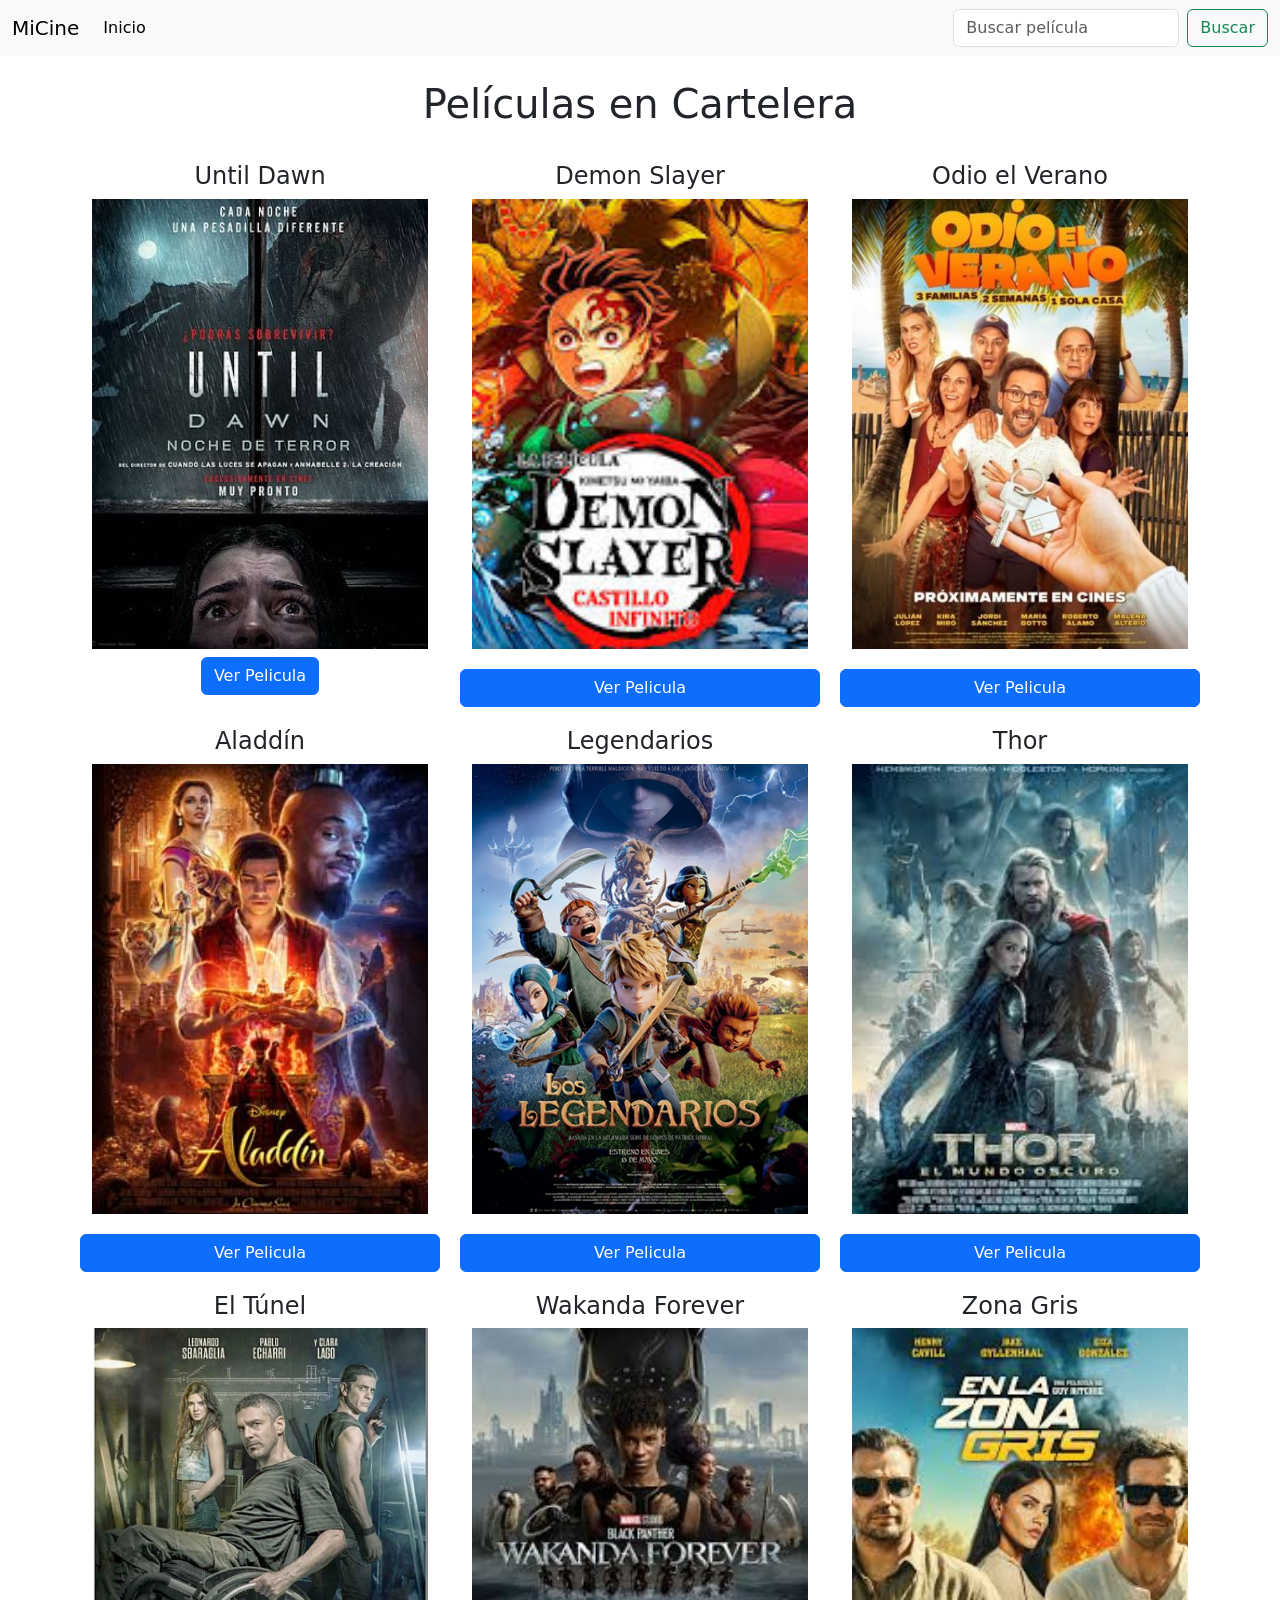
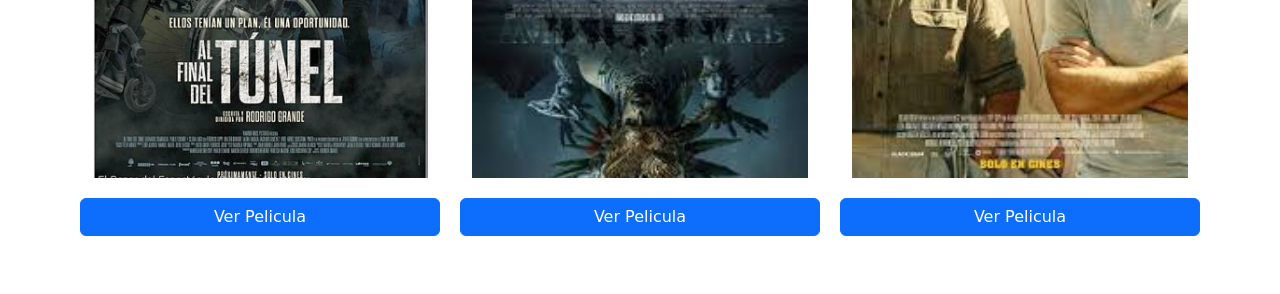
<file: Mi_Proyecto_Peliculas/index.html>
<!DOCTYPE html>
<html lang="es">
<head>
    <meta charset="UTF-8">
    <meta name="viewport" content="width=device-width, initial-scale=1.0">
    <title>Mi Cartelera de Películas</title>
    <link rel="stylesheet" href="style.css">
    <link href="https://cdn.jsdelivr.net/npm/bootstrap@5.3.8/dist/css/bootstrap.min.css" rel="stylesheet" crossorigin="anonymous">
</head>
<body>
    <nav class="navbar navbar-expand-lg bg-body-tertiary">
      <div class="container-fluid">
        <a class="navbar-brand" href="#">MiCine</a>
        <button class="navbar-toggler" type="button" data-bs-toggle="collapse" data-bs-target="#navbarSupportedContent" aria-expanded="false" aria-label="Toggle navigation">
          <span class="navbar-toggler-icon"></span>
        </button>
        <div class="collapse navbar-collapse" id="navbarSupportedContent">
          <ul class="navbar-nav me-auto mb-2 mb-lg-0">
            <li class="nav-item">
              <a class="nav-link active" aria-current="page" href="index.html">Inicio</a>
            </li>
          </ul>
          <form class="d-flex" role="search">
            <input class="form-control me-2" type="search" placeholder="Buscar película">
            <button class="btn btn-outline-success" type="submit">Buscar</button>
          </form>
        </div>
      </div>
    </nav>

    <h1 class="container text-center mt-4 mb-4">Películas en Cartelera</h1>
    
    <div class="container text-center espaciadofilas">
      <div class="row">
        <div class="col">
            <div class="row" style="padding: 10px;">
                <h4>Until Dawn</h4>
                <img src="image/Until.jpg" alt="Until Dawn" class="img-fluid poster-pelicula">
                <a href="resumen/until.html" class="mt-2">
                    <button class="btn btn-primary">Ver Pelicula</button>
                </a>
            </div>
        </div>
        <div class="col">
            <div class="row" style="padding: 10px;">
                <h4>Demon Slayer</h4>
                <img src="image/demon.jfif" alt="Demon Slayer" class="img-fluid poster-pelicula">
            </div>
            <div class="row" style="padding: 10px;">
                <button class="btn btn-primary">Ver Pelicula</button>
            </div>
        </div>
        <div class="col">
            <div class="row" style="padding: 10px;">
                <h4>Odio el Verano</h4>
                <img src="image/odio.jpg" alt="Odio el Verano" class="img-fluid poster-pelicula">
            </div>
            <div class="row" style="padding: 10px;"> 
                <button class="btn btn-primary">Ver Pelicula</button>
            </div>
        </div>
      </div>
    </div>

    <div class="container text-center espaciadofilas">
      <div class="row">
        <div class="col">
            <div class="row" style="padding: 10px;">
                <h4>Aladdín</h4>
                <img src="image/aladin.jpg" alt="Aladdin" class="img-fluid poster-pelicula">
            </div>
            <div class="row" style="padding: 10px;">
                <button class="btn btn-primary">Ver Pelicula</button>
            </div>
        </div>
        <div class="col">
            <div class="row" style="padding: 10px;">
                <h4>Legendarios</h4>
                <img src="image/legendarios.jpg" alt="Legendarios" class="img-fluid poster-pelicula">
            </div>
            <div class="row" style="padding: 10px;">
                <button class="btn btn-primary">Ver Pelicula</button>
            </div>
        </div>
        <div class="col">
            <div class="row" style="padding: 10px;">
                <h4>Thor</h4>
                <img src="image/thor.jfif" alt="Thor" class="img-fluid poster-pelicula">
            </div>
            <div class="row" style="padding: 10px;"> 
                <button class="btn btn-primary">Ver Pelicula</button>
            </div>
        </div>
      </div>
    </div>

    <div class="container text-center espaciadofilas mb-5">
      <div class="row">
        <div class="col">
            <div class="row" style="padding: 10px;">
                <h4>El Túnel</h4>
                <img src="image/tunel.webp" alt="El Tunel" class="img-fluid poster-pelicula">
            </div>
            <div class="row" style="padding: 10px;">
                <button class="btn btn-primary">Ver Pelicula</button>
            </div>
        </div>
        <div class="col">
            <div class="row" style="padding: 10px;">
                <h4>Wakanda Forever</h4>
                <img src="image/wakanda.jfif" alt="Wakanda" class="img-fluid poster-pelicula">
            </div>
            <div class="row" style="padding: 10px;">
                <button class="btn btn-primary">Ver Pelicula</button>
            </div>
        </div>
        <div class="col">
            <div class="row" style="padding: 10px;">
                <h4>Zona Gris</h4>
                <img src="image/zona.jfif" alt="Zona Gris" class="img-fluid poster-pelicula">
            </div>
            <div class="row" style="padding: 10px;"> 
                <button class="btn btn-primary">Ver Pelicula</button>
            </div>
        </div>
      </div>
    </div>

    <script src="https://cdn.jsdelivr.net/npm/bootstrap@5.3.8/dist/js/bootstrap.bundle.min.js"></script>
</body>
</html>
</file>
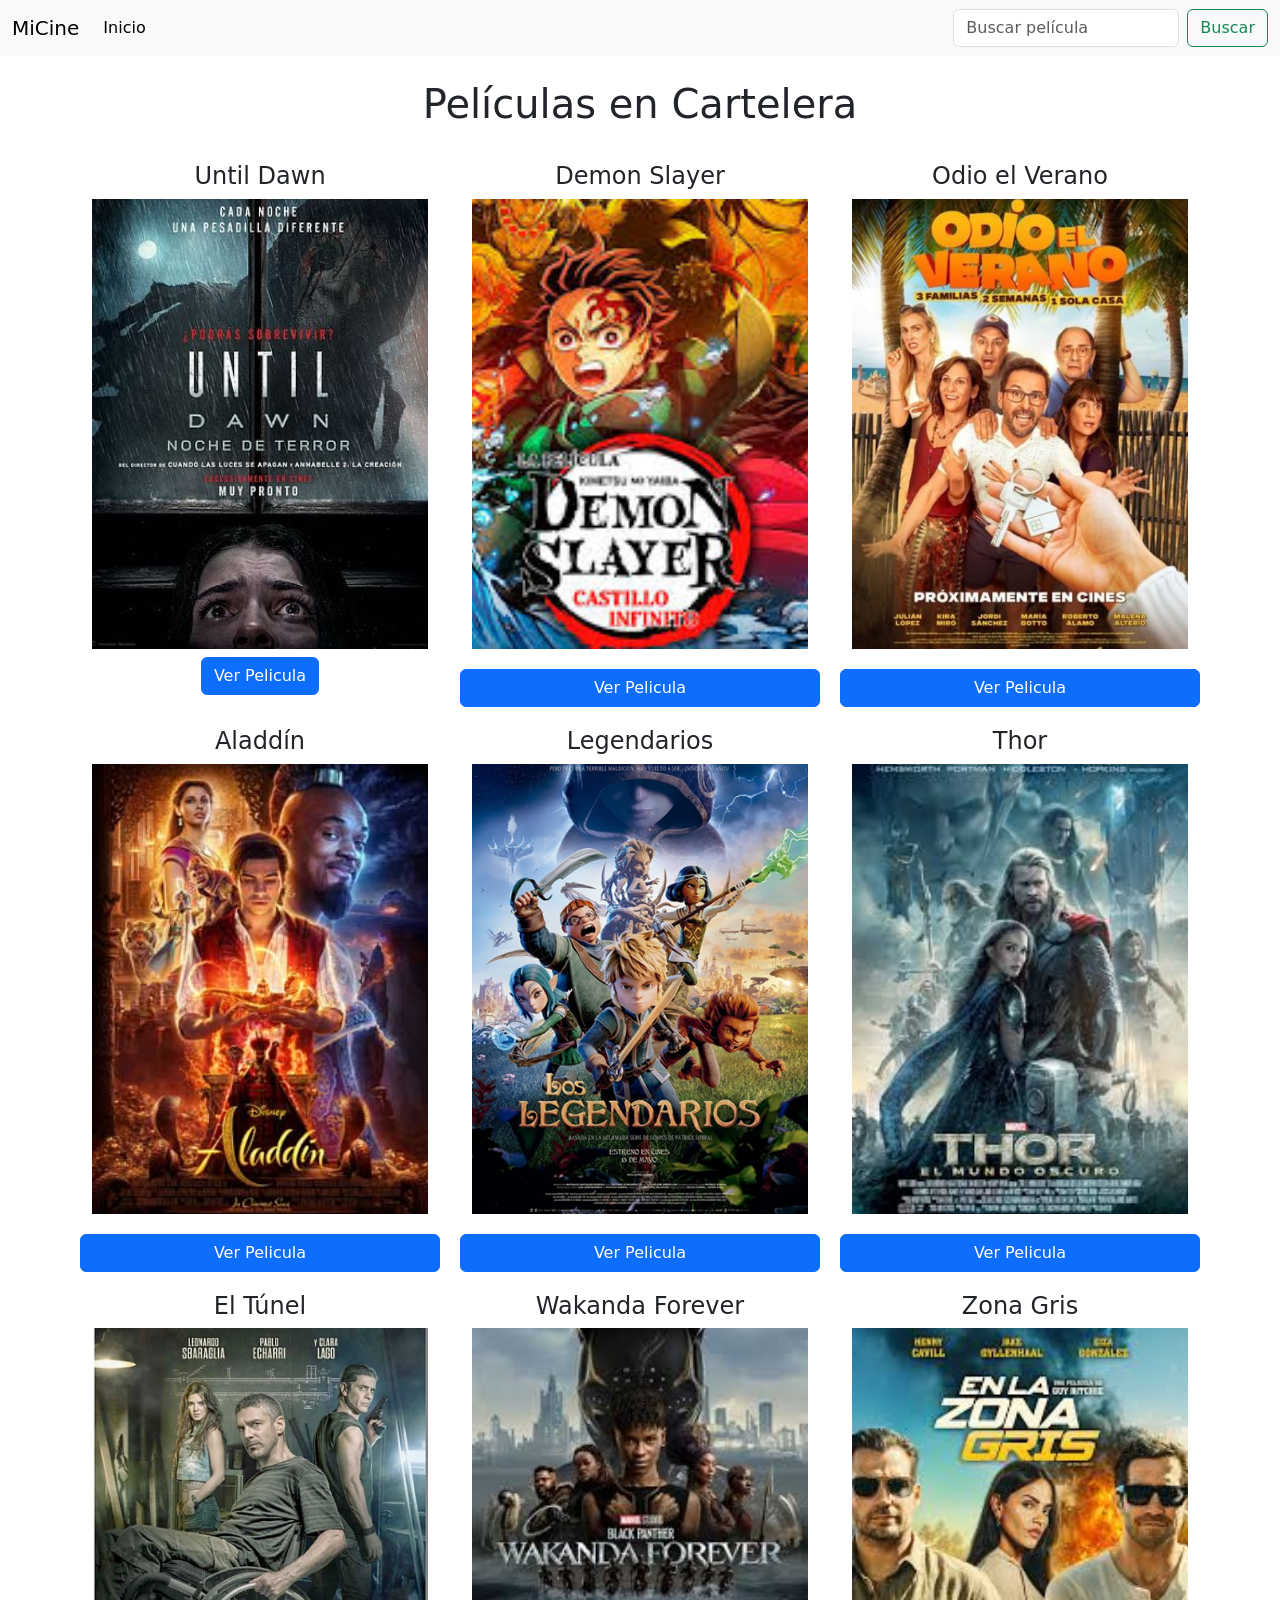
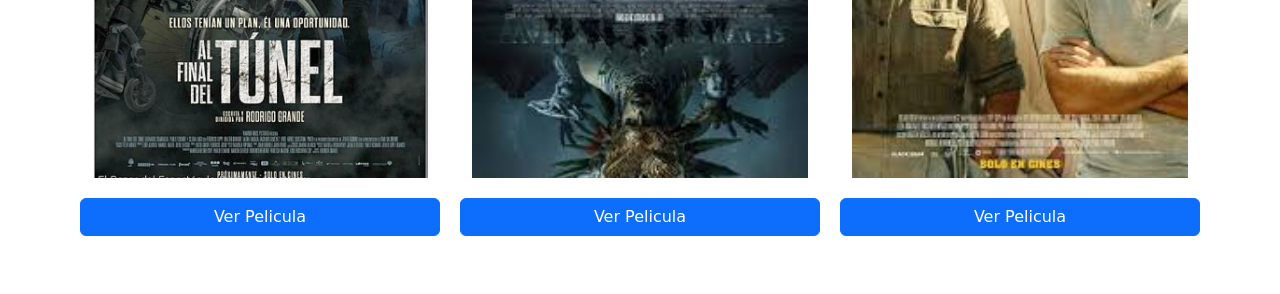
<file: Sitio-Web-de-Pel-culas-con-Bootstrap-main/Mi_Proyecto_Peliculas/index.html>
<!DOCTYPE html>
<html lang="es">
<head>
    <meta charset="UTF-8">
    <meta name="viewport" content="width=device-width, initial-scale=1.0">
    <title>Mi Cartelera de Películas</title>
    <link rel="stylesheet" href="style.css">
    <link href="https://cdn.jsdelivr.net/npm/bootstrap@5.3.8/dist/css/bootstrap.min.css" rel="stylesheet" crossorigin="anonymous">
</head>
<body>
    <nav class="navbar navbar-expand-lg bg-body-tertiary">
      <div class="container-fluid">
        <a class="navbar-brand" href="#">MiCine</a>
        <button class="navbar-toggler" type="button" data-bs-toggle="collapse" data-bs-target="#navbarSupportedContent" aria-expanded="false" aria-label="Toggle navigation">
          <span class="navbar-toggler-icon"></span>
        </button>
        <div class="collapse navbar-collapse" id="navbarSupportedContent">
          <ul class="navbar-nav me-auto mb-2 mb-lg-0">
            <li class="nav-item">
              <a class="nav-link active" aria-current="page" href="index.html">Inicio</a>
            </li>
          </ul>
          <form class="d-flex" role="search">
            <input class="form-control me-2" type="search" placeholder="Buscar película">
            <button class="btn btn-outline-success" type="submit">Buscar</button>
          </form>
        </div>
      </div>
    </nav>

    <h1 class="container text-center mt-4 mb-4">Películas en Cartelera</h1>
    
    <div class="container text-center espaciadofilas">
      <div class="row">
        <div class="col">
            <div class="row" style="padding: 10px;">
                <h4>Until Dawn</h4>
                <img src="image/Until.jpg" alt="Until Dawn" class="img-fluid poster-pelicula">
                <a href="resumen/until.html" class="mt-2">
                    <button class="btn btn-primary">Ver Pelicula</button>
                </a>
            </div>
        </div>
        <div class="col">
            <div class="row" style="padding: 10px;">
                <h4>Demon Slayer</h4>
                <img src="image/demon.jfif" alt="Demon Slayer" class="img-fluid poster-pelicula">
            </div>
            <div class="row" style="padding: 10px;">
                <button class="btn btn-primary">Ver Pelicula</button>
            </div>
        </div>
        <div class="col">
            <div class="row" style="padding: 10px;">
                <h4>Odio el Verano</h4>
                <img src="image/odio.jpg" alt="Odio el Verano" class="img-fluid poster-pelicula">
            </div>
            <div class="row" style="padding: 10px;"> 
                <button class="btn btn-primary">Ver Pelicula</button>
            </div>
        </div>
      </div>
    </div>

    <div class="container text-center espaciadofilas">
      <div class="row">
        <div class="col">
            <div class="row" style="padding: 10px;">
                <h4>Aladdín</h4>
                <img src="image/aladin.jpg" alt="Aladdin" class="img-fluid poster-pelicula">
            </div>
            <div class="row" style="padding: 10px;">
                <button class="btn btn-primary">Ver Pelicula</button>
            </div>
        </div>
        <div class="col">
            <div class="row" style="padding: 10px;">
                <h4>Legendarios</h4>
                <img src="image/legendarios.jpg" alt="Legendarios" class="img-fluid poster-pelicula">
            </div>
            <div class="row" style="padding: 10px;">
                <button class="btn btn-primary">Ver Pelicula</button>
            </div>
        </div>
        <div class="col">
            <div class="row" style="padding: 10px;">
                <h4>Thor</h4>
                <img src="image/thor.jfif" alt="Thor" class="img-fluid poster-pelicula">
            </div>
            <div class="row" style="padding: 10px;"> 
                <button class="btn btn-primary">Ver Pelicula</button>
            </div>
        </div>
      </div>
    </div>

    <div class="container text-center espaciadofilas mb-5">
      <div class="row">
        <div class="col">
            <div class="row" style="padding: 10px;">
                <h4>El Túnel</h4>
                <img src="image/tunel.webp" alt="El Tunel" class="img-fluid poster-pelicula">
            </div>
            <div class="row" style="padding: 10px;">
                <button class="btn btn-primary">Ver Pelicula</button>
            </div>
        </div>
        <div class="col">
            <div class="row" style="padding: 10px;">
                <h4>Wakanda Forever</h4>
                <img src="image/wakanda.jfif" alt="Wakanda" class="img-fluid poster-pelicula">
            </div>
            <div class="row" style="padding: 10px;">
                <button class="btn btn-primary">Ver Pelicula</button>
            </div>
        </div>
        <div class="col">
            <div class="row" style="padding: 10px;">
                <h4>Zona Gris</h4>
                <img src="image/zona.jfif" alt="Zona Gris" class="img-fluid poster-pelicula">
            </div>
            <div class="row" style="padding: 10px;"> 
                <button class="btn btn-primary">Ver Pelicula</button>
            </div>
        </div>
      </div>
    </div>

    <script src="https://cdn.jsdelivr.net/npm/bootstrap@5.3.8/dist/js/bootstrap.bundle.min.js"></script>
</body>
</html>
</file>
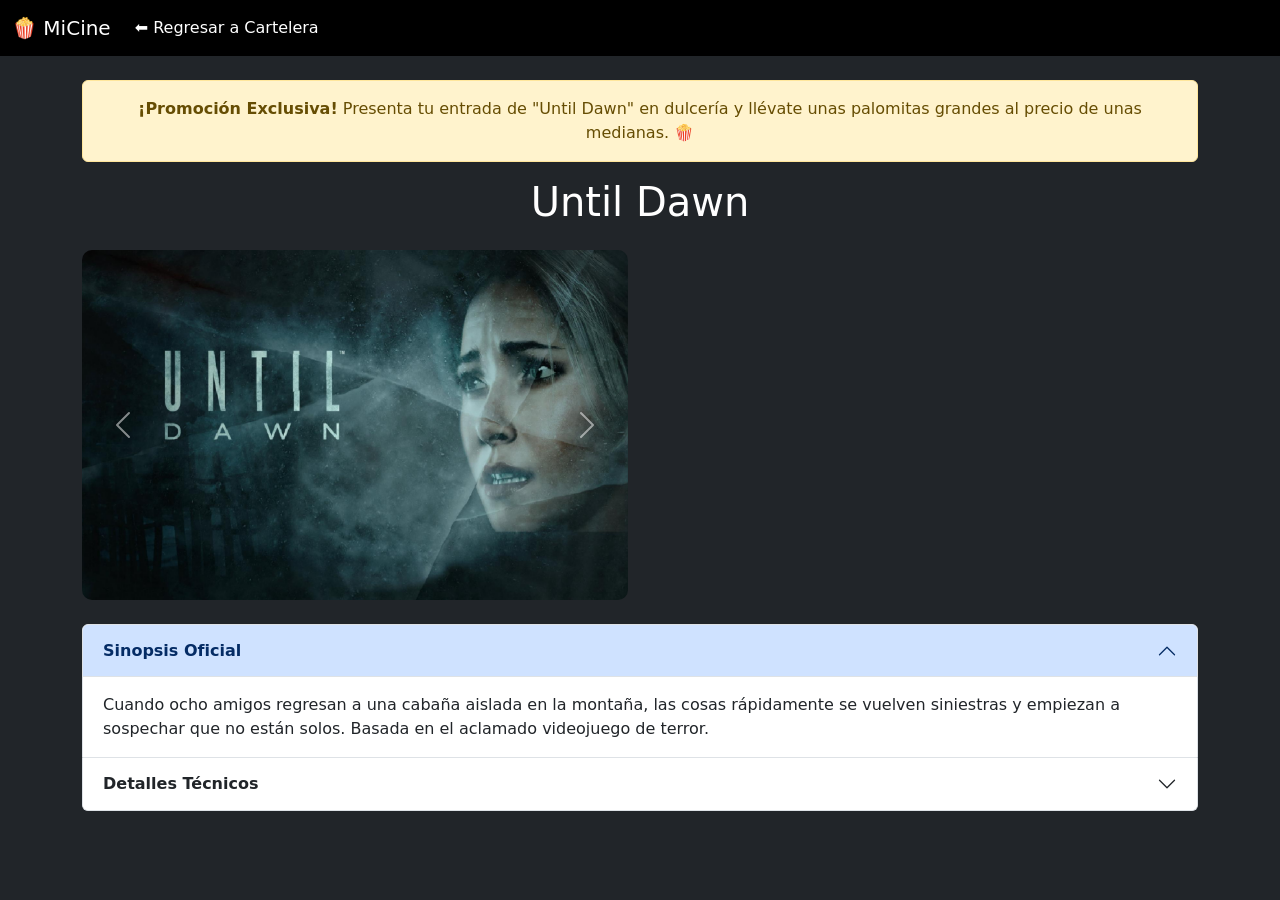
<file: Mi_Proyecto_Peliculas/resumen/until.html>
<!DOCTYPE html>
<html lang="es">
<head>
    <meta charset="UTF-8">
    <meta name="viewport" content="width=device-width, initial-scale=1.0">
    <title>Resumen - Until Dawn</title>
    <link href="https://cdn.jsdelivr.net/npm/bootstrap@5.3.8/dist/css/bootstrap.min.css" rel="stylesheet" crossorigin="anonymous">
    <link rel="stylesheet" href="../style.css">
</head>
<body class="bg-dark text-light">

    <nav class="navbar navbar-expand-lg navbar-dark bg-black mb-4">
      <div class="container-fluid">
        <a class="navbar-brand" href="../index.html">🍿 MiCine</a>
        <div class="collapse navbar-collapse">
          <ul class="navbar-nav me-auto mb-2 mb-lg-0">
            <li class="nav-item">
              <a class="nav-link active" href="../index.html">⬅ Regresar a Cartelera</a>
            </li>
          </ul>
        </div>
      </div>
    </nav>

    <div class="container">
        <div class="alert alert-warning text-center" role="alert">
            <strong>¡Promoción Exclusiva!</strong> Presenta tu entrada de "Until Dawn" en dulcería y llévate unas palomitas grandes al precio de unas medianas. 🍿
        </div>

        <h1 class="text-center mb-4 text-white">Until Dawn</h1>

        <div class="row">
            <div class="col-md-6 mb-4">
                <div id="carruselPelicula" class="carousel slide" data-bs-ride="carousel">
                  <div class="carousel-inner" style="border-radius: 10px;">
                    <div class="carousel-item active">
                      <img src="../image/escena1.jpg" class="d-block w-100" alt="Escena 1" style="height: 350px; object-fit: cover;">
                    </div>
                    <div class="carousel-item">
                      <img src="../image/escena2.jpg" class="d-block w-100" alt="Escena 2" style="height: 350px; object-fit: cover;">
                    </div>
                    <div class="carousel-item">
                      <img src="../image/escena3.jpg" class="d-block w-100" alt="Escena 3" style="height: 350px; object-fit: cover;">
                    </div>
                  </div>
                  <button class="carousel-control-prev" type="button" data-bs-target="#carruselPelicula" data-bs-slide="prev">
                    <span class="carousel-control-prev-icon" aria-hidden="true"></span>
                    <span class="visually-hidden">Anterior</span>
                  </button>
                  <button class="carousel-control-next" type="button" data-bs-target="#carruselPelicula" data-bs-slide="next">
                    <span class="carousel-control-next-icon" aria-hidden="true"></span>
                    <span class="visually-hidden">Siguiente</span>
                  </button>
                </div>
            </div>

            <div class="col-md-6 mb-4">
                <div class="ratio ratio-16x9">
                    <iframe src="https://www.youtube.com/embed/cAlkA3BwLYg" title="Trailer Until Dawn" allowfullscreen style="border-radius: 10px;"></iframe>
                </div>
            </div>
        </div>

        <div class="accordion mb-5" id="acordeonResumen">
          <div class="accordion-item">
            <h2 class="accordion-header">
              <button class="accordion-button" type="button" data-bs-toggle="collapse" data-bs-target="#collapseUno" aria-expanded="true" aria-controls="collapseUno">
                <strong>Sinopsis Oficial</strong>
              </button>
            </h2>
            <div id="collapseUno" class="accordion-collapse collapse show" data-bs-parent="#acordeonResumen">
              <div class="accordion-body text-dark">
                Cuando ocho amigos regresan a una cabaña aislada en la montaña, las cosas rápidamente se vuelven siniestras y empiezan a sospechar que no están solos. Basada en el aclamado videojuego de terror.
              </div>
            </div>
          </div>
          <div class="accordion-item">
            <h2 class="accordion-header">
              <button class="accordion-button collapsed" type="button" data-bs-toggle="collapse" data-bs-target="#collapseDos" aria-expanded="false" aria-controls="collapseDos">
                <strong>Detalles Técnicos</strong>
              </button>
            </h2>
            <div id="collapseDos" class="accordion-collapse collapse" data-bs-parent="#acordeonResumen">
              <div class="accordion-body text-dark">
                <ul>
                    <li><strong>Género:</strong> Terror / Suspenso</li>
                    <li><strong>Clasificación:</strong> Mayores de 18 años</li>
                    <li><strong>Duración:</strong> 110 minutos</li>
                </ul>
              </div>
            </div>
          </div>
        </div>
    </div>

    <script src="https://cdn.jsdelivr.net/npm/bootstrap@5.3.8/dist/js/bootstrap.bundle.min.js"></script>
</body>
</html>
</file>
<file: Mi_Proyecto_Peliculas/style.css>
.botonenviar {
    background-color: yellow !important;
}

.poster-pelicula {
    width: 100% !important;
    height: 450px !important;
    object-fit: cover !important;
    border-radius: 10px !important;
}
</file>
<file: Sitio-Web-de-Pel-culas-con-Bootstrap-main/Mi_Proyecto_Peliculas/style.css>
.botonenviar {
    background-color: yellow !important;
}

.poster-pelicula {
    width: 100% !important;
    height: 450px !important;
    object-fit: cover !important;
    border-radius: 10px !important;
}
</file>
